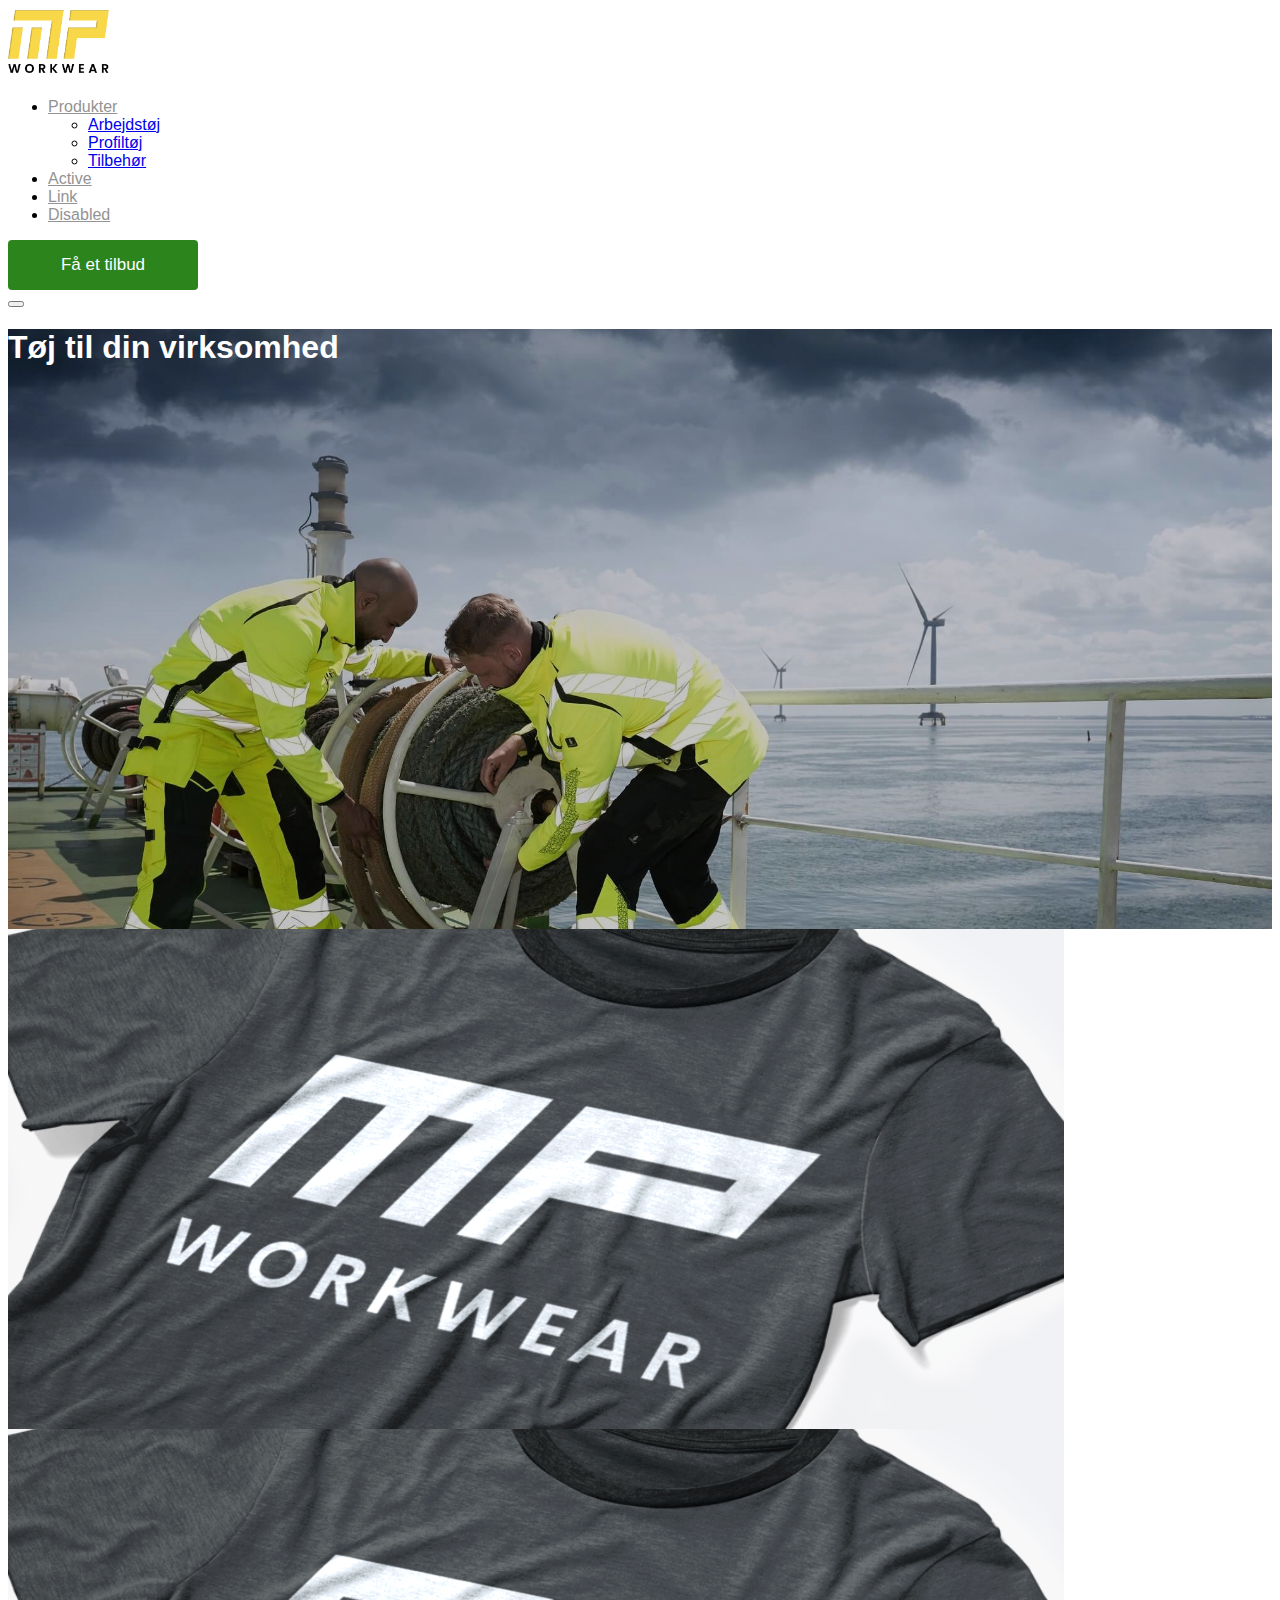
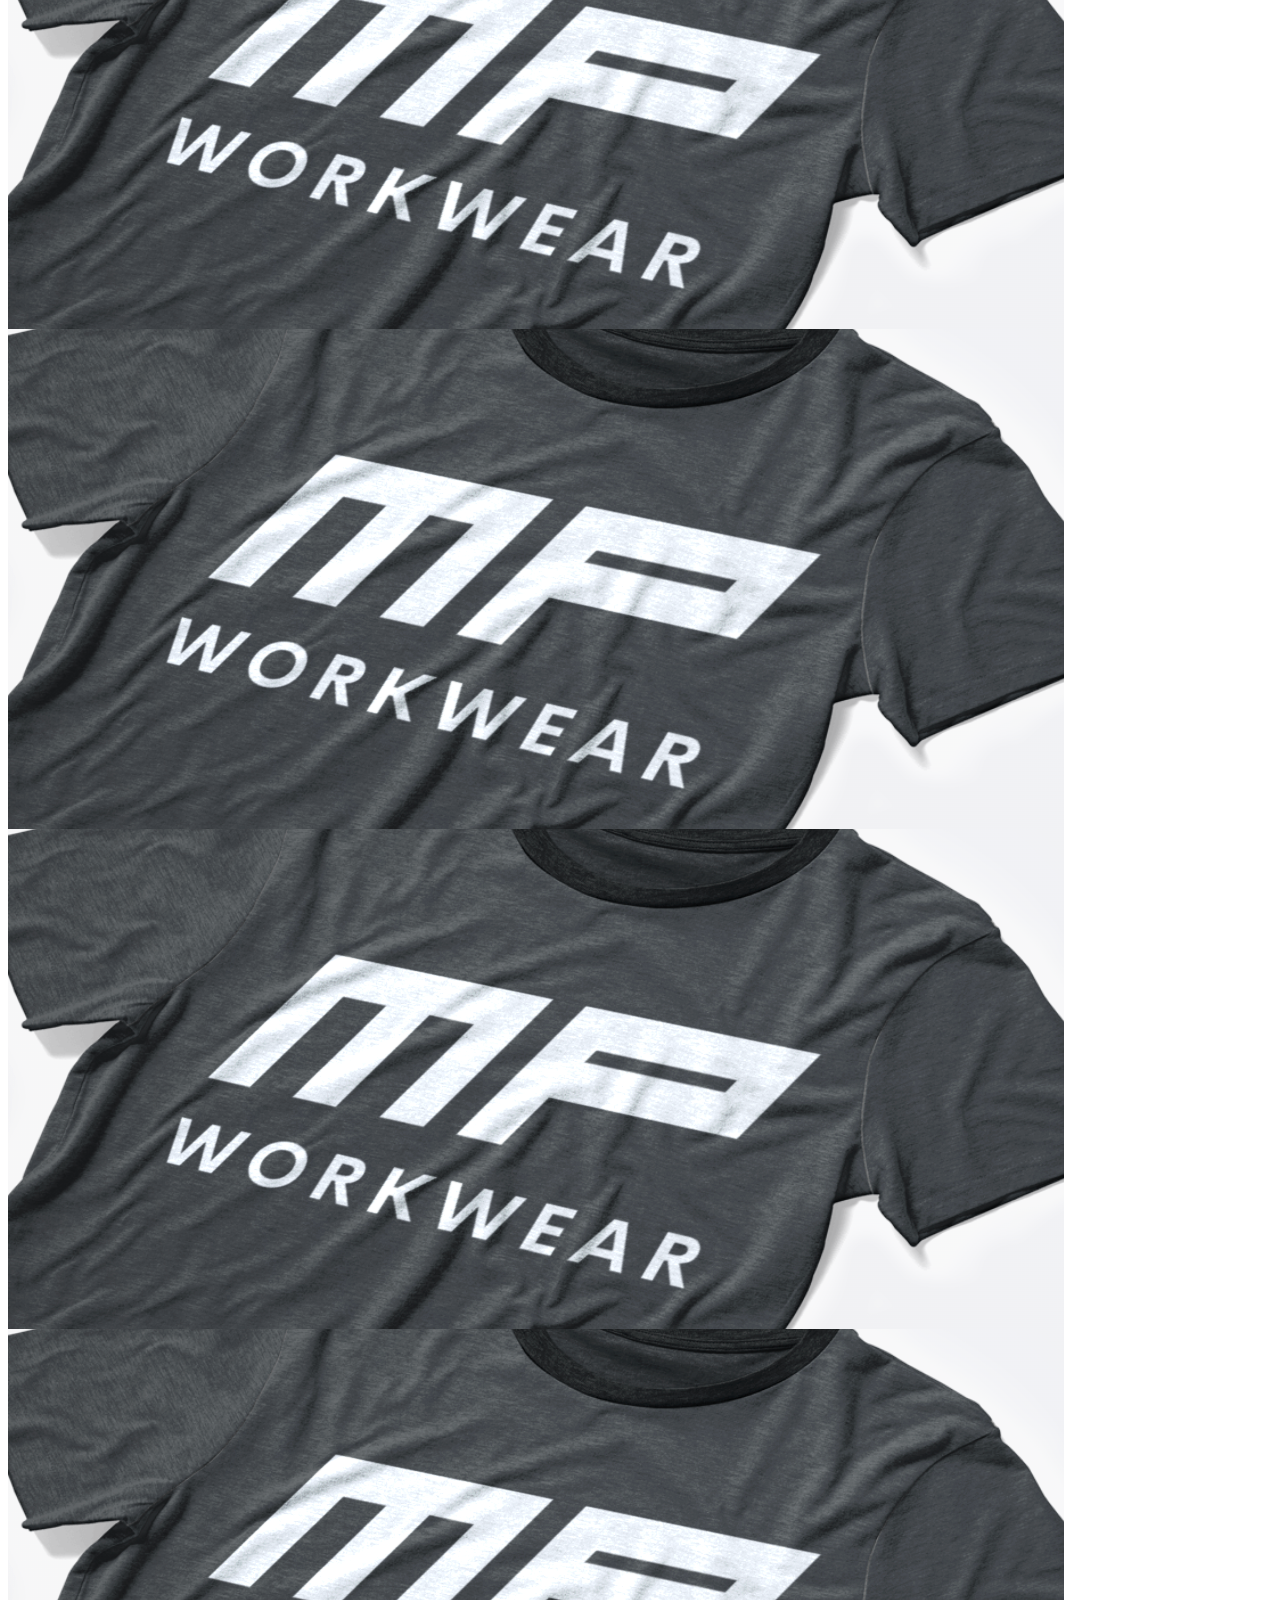
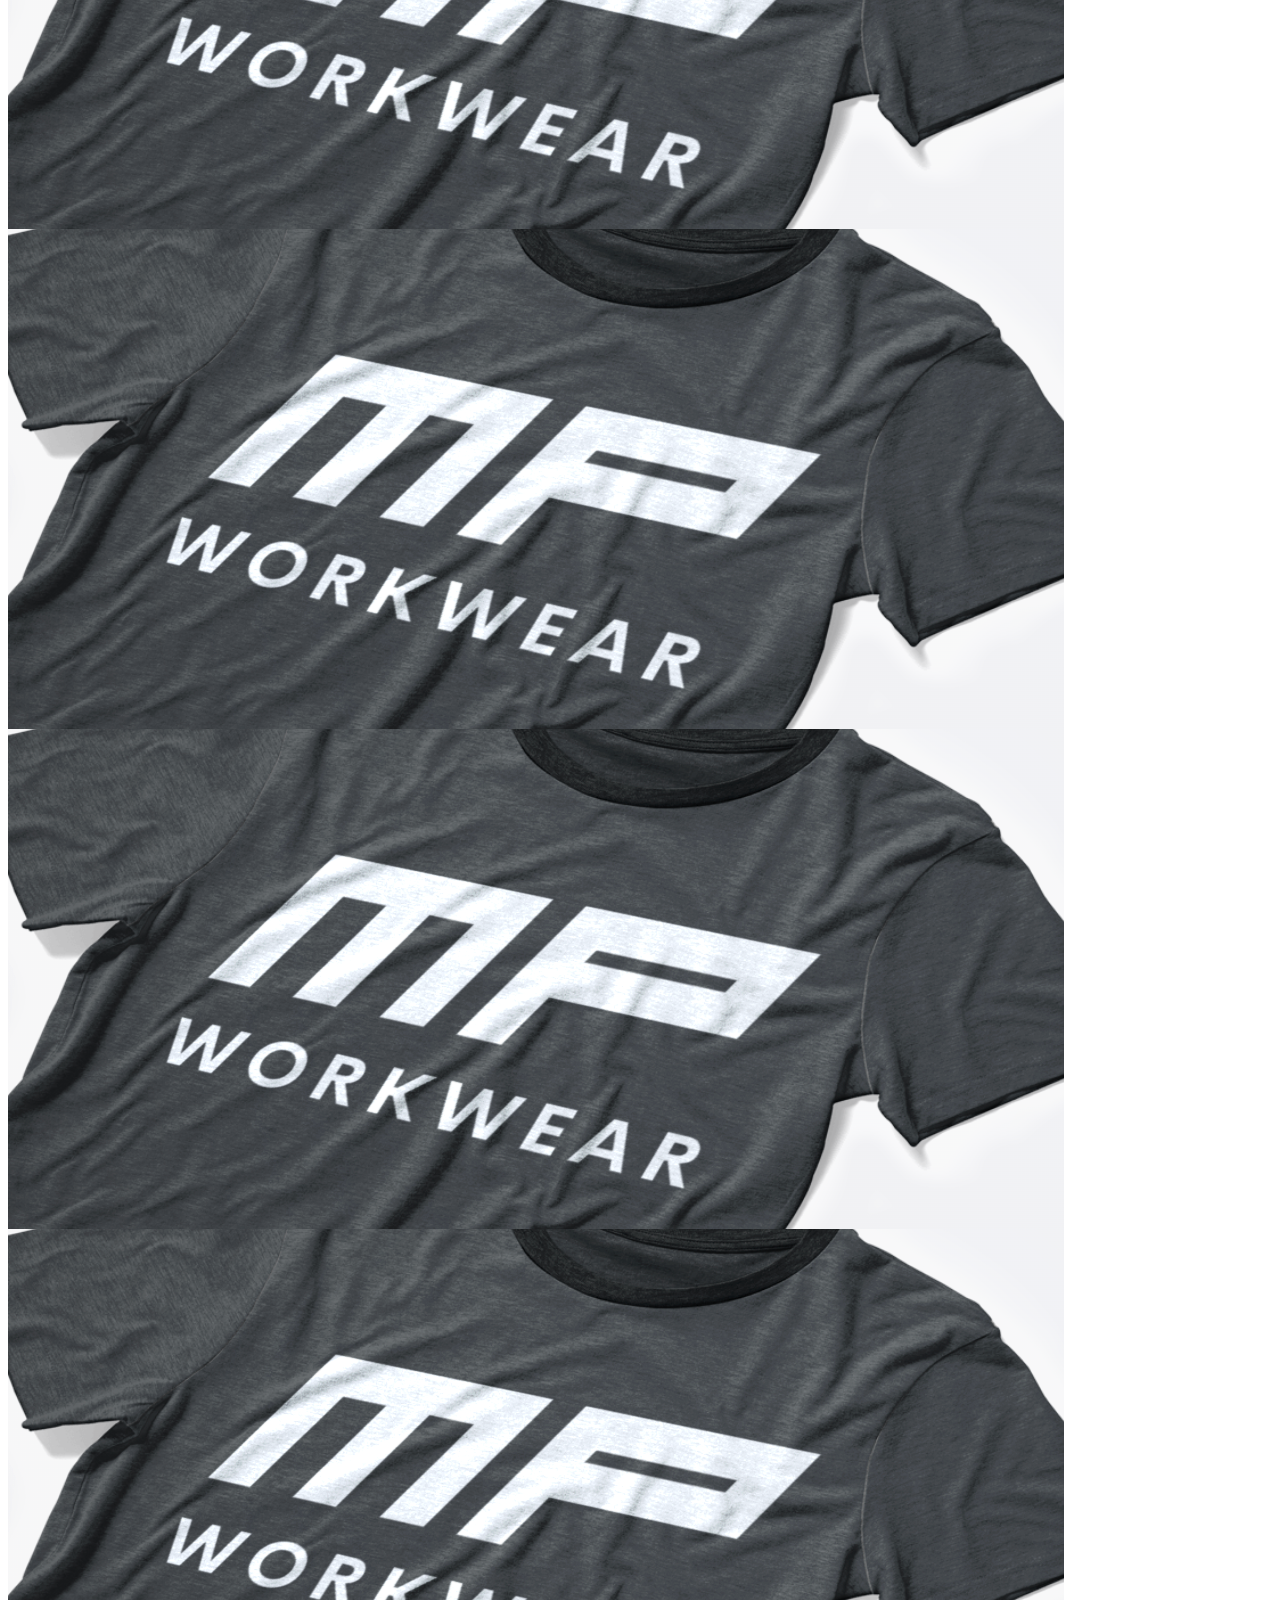
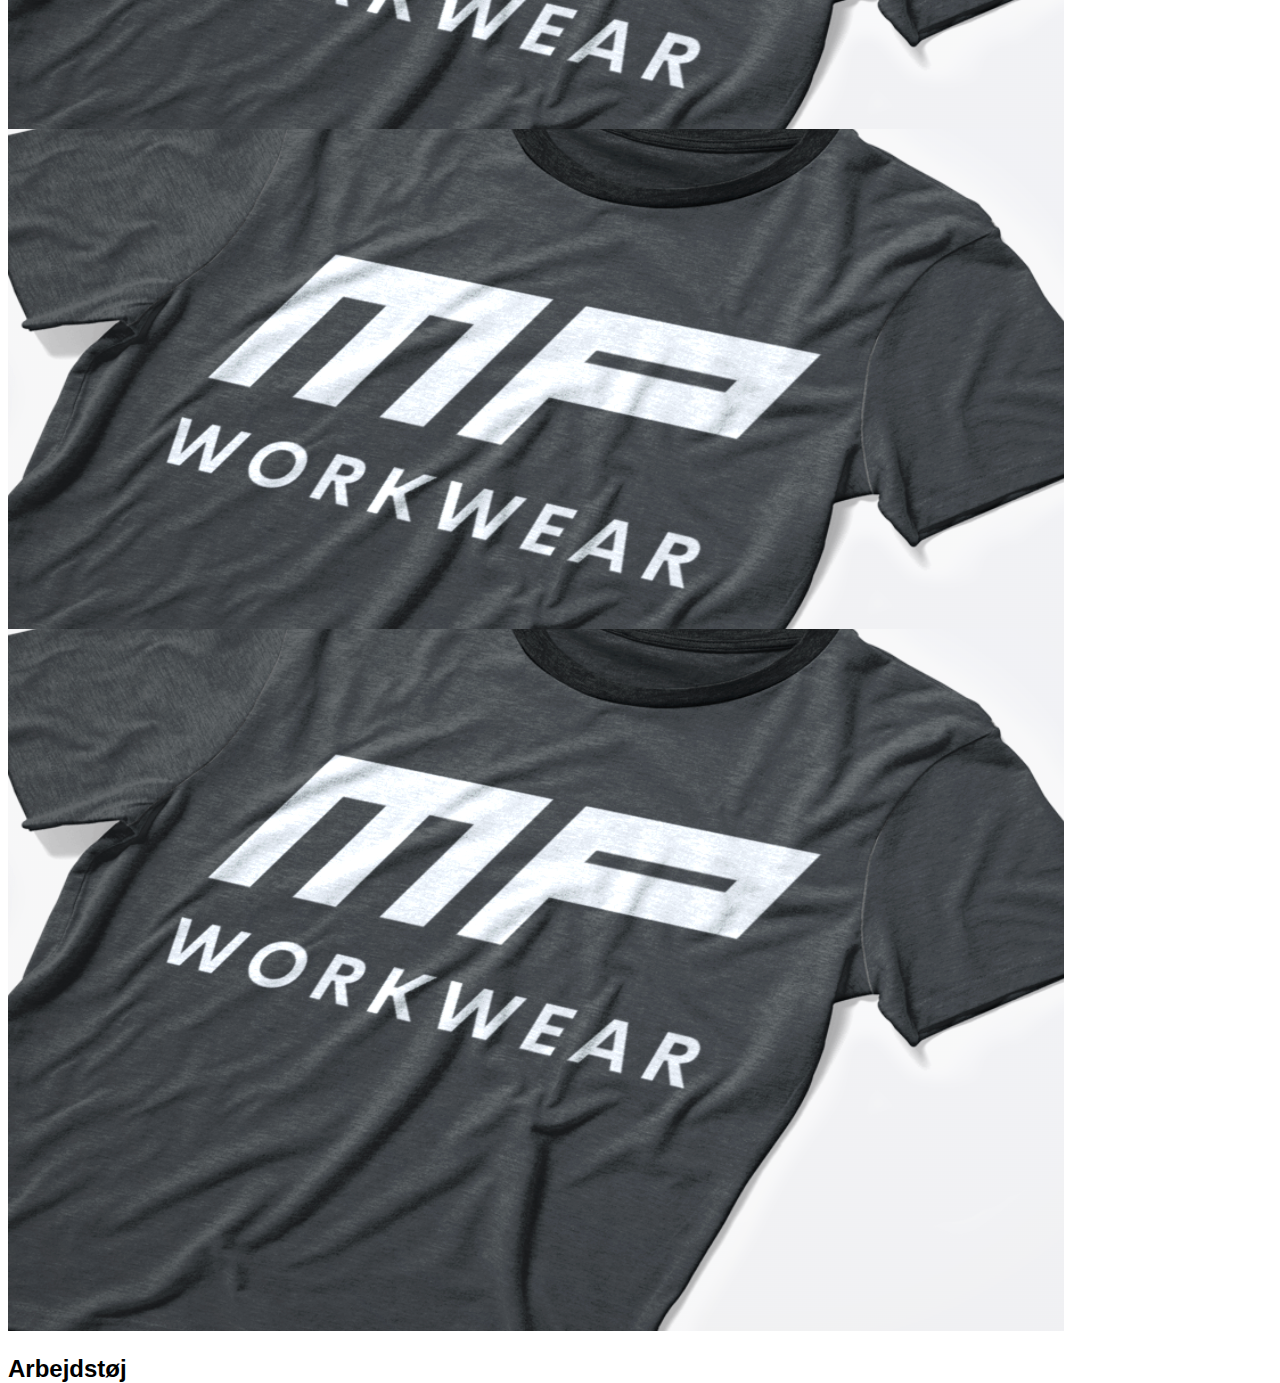
<file: index copy.html>
<!DOCTYPE html>
<html lang="en">

<head>
  <title>Mp WorkWear</title>
  <!-- Required meta tags -->
  <meta charset="utf-8" />
  <meta name="viewport" content="width=device-width, initial-scale=1, shrink-to-fit=no" />

  <!-- Bootstrap CSS v5.2.1 -->
  <link href="https://cdn.jsdelivr.net/npm/bootstrap@5.2.1/dist/css/bootstrap.min.css" rel="stylesheet"
    integrity="sha384-iYQeCzEYFbKjA/T2uDLTpkwGzCiq6soy8tYaI1GyVh/UjpbCx/TYkiZhlZB6+fzT" crossorigin="anonymous" />
  <link rel="stylesheet" href="styles.css" />
</head>

<body>
  <header>
    <nav class="navbar navbar-light bg-transparent navbar-expand-lg">
      <div class="container">
        <a href="#" class="navbar-brand"><img height="70px" width="auto" class="navbar-brand" src="/Images/logo.png"
            alt="" /></a>
        <div class="collapse navbar-collapse" id="navbarAdvanced">
          <ul class="navbar-nav mb-2 mb-lg-0 me-auto m-lg-auto">
            <li class="nav-item dropdown">
              <a href="#" class="nav-link dropdown-toggle" id="navbarAdvancedDropdown" data-bs-toggle="dropdown"
                role="button" aria-expanded="false">Produkter</a>
              <ul class="dropdown-menu" aria-labelledby="navbarAdvancedDropdown">
                <li>
                  <a href="#" class="dropdown-item">Arbejdstøj</a>
                </li>
                <li>
                  <a href="#" class="dropdown-item">Profiltøj</a>
                </li>
                <li>
                  <a href="#" class="dropdown-item">Tilbehør</a>
                </li>
              </ul>
            </li>
            <li class="nav-item">
              <a href="#" class="nav-link active" aria-current="page">Active</a>
            </li>

            <li class="nav-item">
              <a href="#" class="nav-link">Link</a>
            </li>
            <li class="nav-item">
              <a href="#" class="nav-link disabled" tabindex="-1" aria-disabled="true">Disabled</a>
            </li>
          </ul>

          <button class="tilbudknap mb-3 mb-lg-0">Få et tilbud</button>
        </div>
        <button type="button" class="navbar-toggler" data-bs-toggle="collapse" data-bs-target="#navbarAdvanced"
          aria-controls="navbarAdvanced" aria-expanded="false" aria-label="Toggle navigation">
          <span class="navbar-toggler-icon"></span>
        </button>
      </div>
    </nav>
  </header>
  <main>
    <section class="container">
      <div class="container titlecontainer mb-5">
        <div class="row align-content-center" style="height: 100%">
          <div class="col-12">
            <h1 class="text-center">Tøj til din virksomhed</h1>
          </div>
        </div>
      </div>
    </section>

    <section>
      <div class="container mb-5">
        <div class="row g-3">
          <div class="col500 col-12 col-md-6 col-lg-3">
            <div class="card w-100 h-100 rounded-0">
              <img src="/Images/box1.png" alt="Card image as an overlay" class="card-img img-fluid rounded-0" />
              <div class="card-img-overlay d-flex align-items-center justify-content-center">
                <h2 class="card-text text-center text-white">Arbejdstøj</h2>
              </div>
            </div>
          </div>
          <div class="col500 col-12 col-md-6 col-lg-3">
            <div class="card w-100 h-100 rounded-0">
              <img src="/Images/box1.png" alt="Card image as an overlay" class="card-img img-fluid rounded-0" />
              <div class="card-img-overlay d-flex align-items-center justify-content-center">
                <h2 class="card-text text-center text-white">Arbejdstøj</h2>
              </div>
            </div>
          </div>
          <div class="col500 col-12 col-md-6 col-lg-3">
            <div class="card w-100 h-100 rounded-0">
              <img src="/Images/box1.png" alt="Card image as an overlay" class="card-img img-fluid rounded-0" />
              <div class="card-img-overlay d-flex align-items-center justify-content-center">
                <h2 class="card-text text-center text-white">Arbejdstøj</h2>
              </div>
            </div>
          </div>
          <div class="col500 col-12 col-md-6 col-lg-3">
            <div class="card w-100 h-100 rounded-0">
              <img src="/Images/box1.png" alt="Card image as an overlay" class="card-img img-fluid rounded-0" />
              <div class="card-img-overlay d-flex align-items-center justify-content-center">
                <h2 class="card-text text-center text-white">Arbejdstøj</h2>
              </div>
            </div>
          </div>
        </div>
      </div>
    </section>
    <section>
      <div class="container mb-5">
        <div class="row g-3">
          <div class="col500 col-12 col-lg-6">
            <div class="card w-100 h-100 rounded-0">
              <img src="/Images/box1.png" alt="Card image as an overlay" class="card-img img-fluid rounded-0" />
              <div class="card-img-overlay d-flex align-items-center justify-content-center">
                <h2 class="card-text text-center text-white">Arbejdstøj</h2>
              </div>
            </div>
          </div>
          <div class="col500 col-12 col-lg-6">
            <div class="card w-100 h-100 rounded-0">
              <img src="/Images/box1.png" alt="Card image as an overlay" class="card-img img-fluid rounded-0" />
              <div class="card-img-overlay d-flex align-items-center justify-content-center">
                <h2 class="card-text text-center text-white">Arbejdstøj</h2>
              </div>
            </div>
          </div>
        </div>
      </div>
    </section>
    <section>
      <div class="container mb-5">
        <div class="row g-3">
          <div class="col500 col-12 col-md-6 col-lg-3">
            <div class="card w-100 h-100 rounded-0">
              <img src="/Images/box1.png" alt="Card image as an overlay" class="card-img img-fluid rounded-0" />
              <div class="card-img-overlay d-flex align-items-center justify-content-center">
                <h2 class="card-text text-center text-white">Arbejdstøj</h2>
              </div>
            </div>
          </div>
          <div class="col500 col-12 col-md-6 col-lg-3">
            <div class="card w-100 h-100 rounded-0">
              <img src="/Images/box1.png" alt="Card image as an overlay" class="card-img img-fluid rounded-0" />
              <div class="card-img-overlay d-flex align-items-center justify-content-center">
                <h2 class="card-text text-center text-white">Arbejdstøj</h2>
              </div>
            </div>
          </div>
          <div class="col500 col-12 col-md-6 col-lg-3">
            <div class="card w-100 h-100 rounded-0">
              <img src="/Images/box1.png" alt="Card image as an overlay" class="card-img img-fluid rounded-0" />
              <div class="card-img-overlay d-flex align-items-center justify-content-center">
                <h2 class="card-text text-center text-white">Arbejdstøj</h2>
              </div>
            </div>
          </div>
          <div class="col500 col-12 col-md-6 col-lg-3">
            <div class="card w-100 h-100 rounded-0">
              <img src="/Images/box1.png" alt="Card image as an overlay" class="card-img img-fluid rounded-0" />
              <div class="card-img-overlay d-flex align-items-center justify-content-center">
                <h2 class="card-text text-center text-white">Arbejdstøj</h2>
              </div>
            </div>
          </div>
        </div>
      </div>
    </section>
  </main>
  <footer>
    <!-- place footer here -->
    <!--             <form action="https://api.web3forms.com/submit" method="POST">
                <input type="hidden" name="access_key" value="bc0fa6e1-4bc7-4677-a547-de0a543adc69" />

                <input type="text" name="name" required placeholder="name" />
                <input type="email" name="email" required placeholder="email" />
                <textarea name="message" required placeholder="message"></textarea>
                <input type="hidden" name="redirect" value="https://google.com/" />

                <button type="submit">Submit Form</button>
            </form> -->
  </footer>

  <!-- Start of LiveChat (www.livechat.com) code -->
  <script>
    window.__lc = window.__lc || {};
    window.__lc.license = 15140544;
    (function (n, t, c) {
      function i(n) {
        return e._h ? e._h.apply(null, n) : e._q.push(n);
      }
      var e = {
        _q: [],
        _h: null,
        _v: "2.0",
        on: function () {
          i(["on", c.call(arguments)]);
        },
        once: function () {
          i(["once", c.call(arguments)]);
        },
        off: function () {
          i(["off", c.call(arguments)]);
        },
        get: function () {
          if (!e._h)
            throw new Error(
              "[LiveChatWidget] You can't use getters before load."
            );
          return i(["get", c.call(arguments)]);
        },
        call: function () {
          i(["call", c.call(arguments)]);
        },
        init: function () {
          var n = t.createElement("script");
          (n.async = !0),
            (n.type = "text/javascript"),
            (n.src = "https://cdn.livechatinc.com/tracking.js"),
            t.head.appendChild(n);
        },
      };
      !n.__lc.asyncInit && e.init(),
        (n.LiveChatWidget = n.LiveChatWidget || e);
    })(window, document, [].slice);
  </script>
  <noscript><a href="https://www.livechat.com/chat-with/15140544/" rel="nofollow">Chat with us</a>, powered by
    <a href="https://www.livechat.com/?welcome" rel="noopener nofollow" target="_blank">LiveChat</a></noscript>
  <!-- End of LiveChat code -->

  <!-- Bootstrap JavaScript Libraries -->
  <script src="https://cdn.jsdelivr.net/npm/@popperjs/core@2.11.6/dist/umd/popper.min.js"
    integrity="sha384-oBqDVmMz9ATKxIep9tiCxS/Z9fNfEXiDAYTujMAeBAsjFuCZSmKbSSUnQlmh/jp3"
    crossorigin="anonymous"></script>

  <script src="https://cdn.jsdelivr.net/npm/bootstrap@5.2.1/dist/js/bootstrap.min.js"
    integrity="sha384-7VPbUDkoPSGFnVtYi0QogXtr74QeVeeIs99Qfg5YCF+TidwNdjvaKZX19NZ/e6oz"
    crossorigin="anonymous"></script>
</body>

</html>

<!-- 
            <div class="container">
                <header class="d-flex flex-wrap align-items-center justify-content-center justify-content-md-between py-3 mb-4 border-bottom">
                    <a href="/" class="d-flex align-items-center col-md-3 mb-2 mb-md-0 text-dark text-decoration-none">
                        <img src="/Images/logo.png" alt="" height="70px" width="auto" />
                    </a>

                    <ul class="nav col-12 col-md-auto mb-2 justify-content-center mb-md-0">
                        <li><a href="#" class="nav-link px-2">Produkter</a></li>
                        <li><a href="#" class="nav-link px-2">Bæredygtighed</a></li>
                        <li><a href="#" class="nav-link px-2">Produktion</a></li>
                        <li><a href="#" class="nav-link px-2">Kontakt os</a></li>
                        <li><a href="#" class="nav-link px-2">MP PLUS</a></li>
                    </ul>

                    <div class="col-md-3 text-end">
                        <button type="button" class="gulknap btn btn-primary">Få et tilbud</button>
                    </div> -->
</file>
<file: styles.css>
:root {
    --green: #2c841d;
    /* 18A800 */
}

.container {
    max-width: 1550px;
}


body {
    font-family: 'Poppins', sans-serif;
}

.titletext {
    font-size: 3em;
    font-weight: 700;
}

.nav-link {
    color: #939393;
}

.nav-link:hover {
    color: black;
}

/* .textcontainer {
    background-color: rgb(228, 228, 228);
    width: auto;
    padding: 1rem;
    height: auto;
    border-radius: 15px;
} */



.titlecontainer {
    background: linear-gradient(0deg, rgba(0, 0, 0, 0.233), rgba(0, 0, 0, 0.238)), url("https://esbenchristensen.github.io/Bootstrap-Landingpage/Images/billede.jpg");
    background-repeat: no-repeat;
    background-size: cover;
    height: 600px;
    color: #ffffff;
    font-family: 'Poppins', sans-serif;


}

.bottomcontainer {
    background: linear-gradient(0deg, rgba(0, 0, 0, 0.233), rgba(0, 0, 0, 0.238)), url("https://esbenchristensen.github.io/Bootstrap-Landingpage/Images/Rectangle15.png");
    background-repeat: no-repeat;
    background-size: cover;
    height: 600px;
    color: #ffffff;
    font-family: 'Poppins', sans-serif;

}

.img-fluid {
    height: 100%;
    width: auto;
    object-fit: cover;

}

section {
    width: 100%;
    margin: 0;
}




.col500 {
    height: 500px;
}

.kontaktknap {
    background: var(--green);
    border-radius: 4px;
    border: none;
    height: 45px;
    width: 190px;
    font-weight: 400;
    font-size: 16px;
}

.kontaktknap:hover {
    scale: 1.03;
}


.tilbudknap {
    background: var(--green);
    border-radius: 4px;
    border: none;
    height: 50px;
    width: 190px;
    font-weight: 500;
    font-size: 17px;
    color: white;
}

.tilbudknap:hover {
    scale: 1.03;
}

#navbartop .nav-item {
    font-weight: 300;
    margin-left: 1rem;
    margin-right: 1rem;
    font-size: 16px;
}


.footertitle {
    font-size: 17px;
    font-weight: 600;
}

.reflogo {
    height: 50px;
    transition: transform .2s;
    /* Animation */
    width: auto;
}

.reflogo:hover {
    height: 50px;
    width: auto;
    transform: scale(1.2);

}


.card {
    background-color: white;
    color: black;
    transition: transform .2s;

}

.card.one {
    background-color: var(--green);
    color: #ffffff;

}

/* .card.one:hover {
    background-color: white;
    color: black;

} */

.card:hover {
    background-color: var(--green);
    color: #ffffff;
    transform: scale(1.02);

}

.card-img {
    filter: blur(0.5px)
}

.topbar {
    background-color: var(--green);
    min-height: 55px
}

.formcontainer {
    background-color: #f2f2f251;
    width: 1000px;
    border: #939393;
    border-radius: 15px;
    padding: 30px;
    margin-bottom: 6rem;
    box-shadow: 0px 10px 10px 10px rgba(0, 0, 0, 0.112);
}


.inputfield {
    border-radius: 10px;
    border: none;
    min-height: 50px;
}



@media (max-width: 767px) {
    .hidden-mobile {
        display: none;
    }
}
</file>
